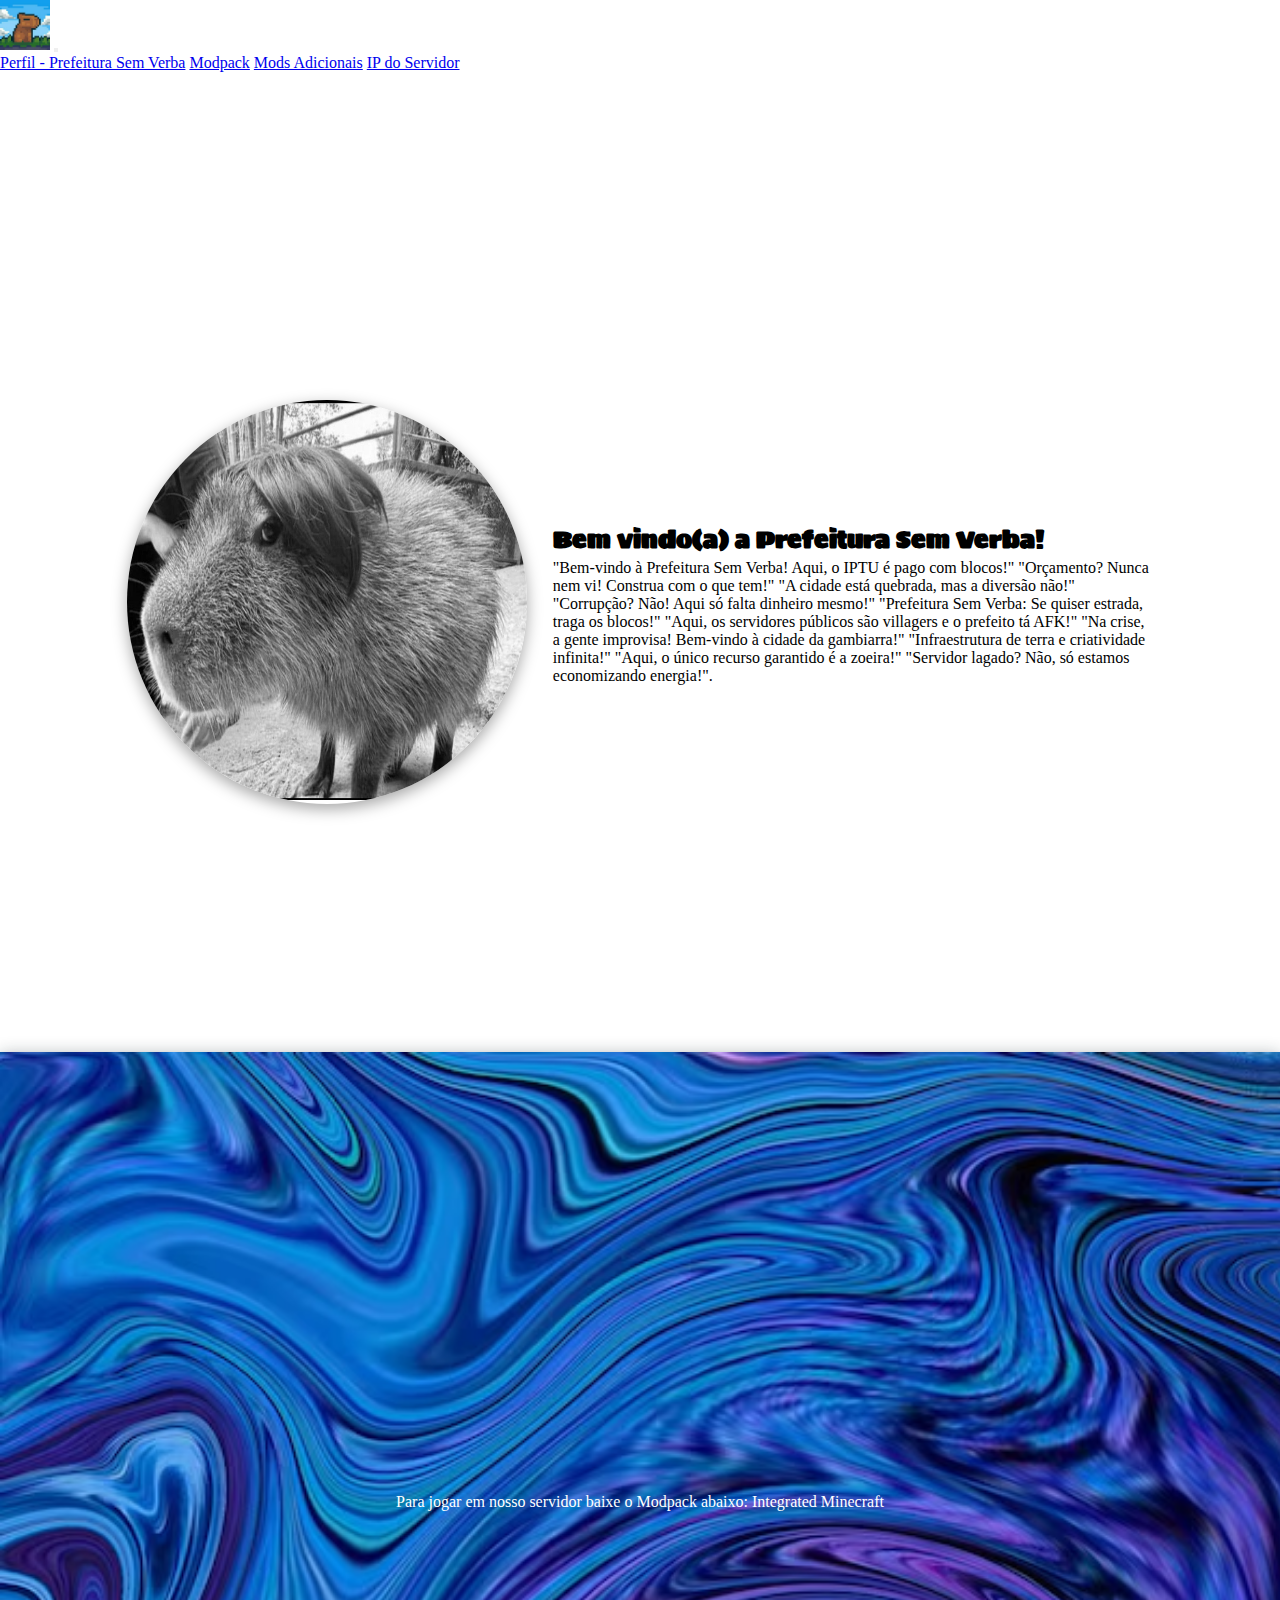
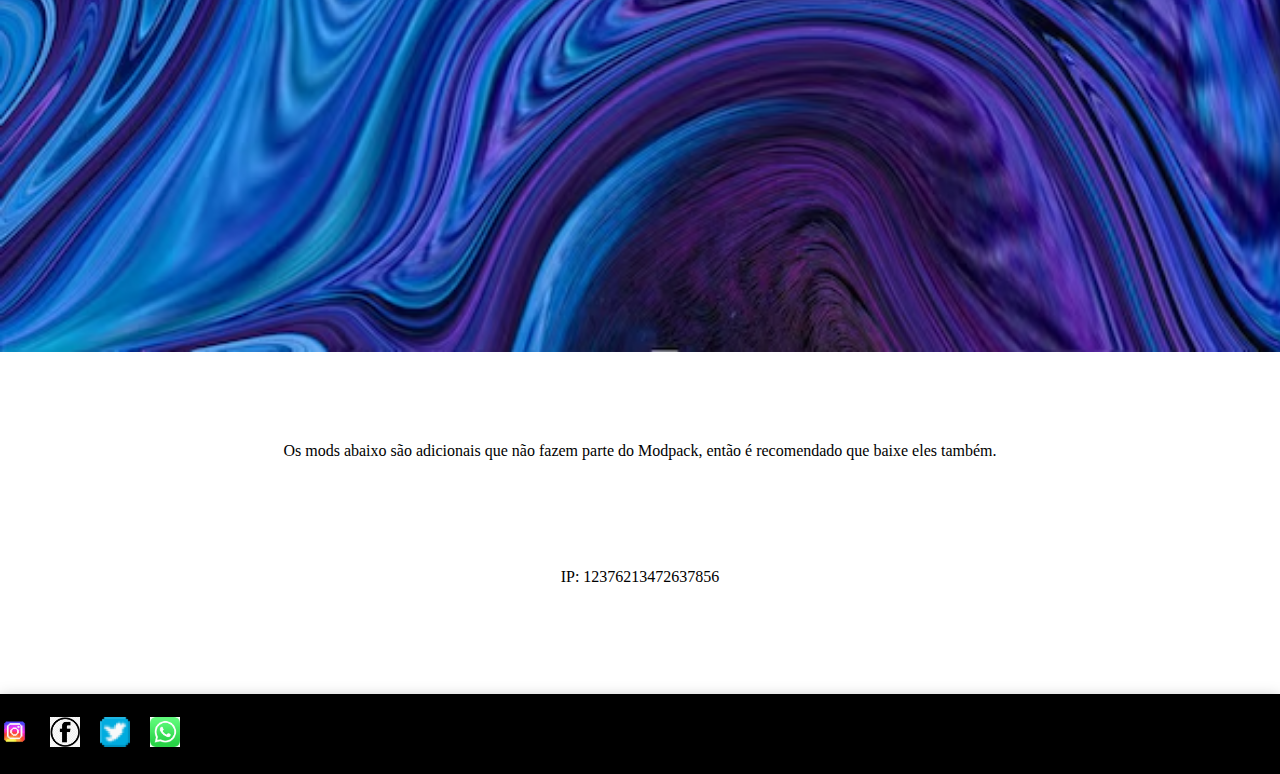
<file: Java Script Inicial/Aula 03/index.html>
<!DOCTYPE html>
<html lang="en">

<head>
    <meta charset="UTF-8">
    <meta name="viewport" content="width=device-width, initial-scale=1.0">
    <title>Apresentação</title>
    <link rel="stylesheet" href="style.css">
    <link href="https://cdn.jsdelivr.net/npm/bootstrap@5.0.2/dist/css/bootstrap.min.css" rel="stylesheet"
        integrity="sha384-EVSTQN3/azprG1Anm3QDgpJLIm9Nao0Yz1ztcQTwFspd3yD65VohhpuuCOmLASjC" crossorigin="anonymous">
    <script src="https://cdn.jsdelivr.net/npm/bootstrap@5.0.2/dist/js/bootstrap.bundle.min.js"
        integrity="sha384-MrcW6ZMFYlzcLA8Nl+NtUVF0sA7MsXsP1UyJoMp4YLEuNSfAP+JcXn/tWtIaxVXM"
        crossorigin="anonymous"></script>
    <link rel="preconnect" href="https://fonts.googleapis.com">
    <link rel="preconnect" href="https://fonts.gstatic.com" crossorigin>
    <link href="https://fonts.googleapis.com/css2?family=Sigmar&display=swap" rel="stylesheet">
</head>

<body>
    <nav class="navbar fixed-top navbar-expand-lg navbar-dark bg-dark">
        <div class="container-fluid">
            <a class="navbar-brand" href="#"><img class="img-logo" src="./assets/logo.webp" alt="Logo"></a>
            <button class="navbar-toggler" type="button" data-bs-toggle="collapse" data-bs-target="#navbarNavAltMarkup"
                aria-controls="navbarNavAltMarkup" aria-expanded="false" aria-label="Toggle navigation">
                <span class="navbar-toggler-icon"></span>
            </button>
            <div class="collapse navbar-collapse" id="navbarNavAltMarkup">
                <div class="navbar-nav">
                    <a class="nav-link" href="#s1">Perfil - Prefeitura Sem Verba</a>
                    <a class="nav-link" href="#s2">Modpack</a>
                    <a class="nav-link" href="#s3">Mods Adicionais</a>
                    <a class="nav-link" href="#s4">IP do Servidor</a>
                </div>
            </div>
        </div>
    </nav>
    <main>
        <section id="s1">
            <div class="s1-left">
                <div class="wrap-img">
                    <img class="img-s1" src="./assets/profile.jpg" alt="Profile">
                </div>
            </div>
            <div class="s1-right">
                <h2 class="title-name">Bem vindo(a) a Prefeitura Sem Verba!</h2>
                <p>"Bem-vindo à Prefeitura Sem Verba! Aqui, o IPTU é pago com blocos!"
                    "Orçamento? Nunca nem vi! Construa com o que tem!"
                    "A cidade está quebrada, mas a diversão não!"
                    "Corrupção? Não! Aqui só falta dinheiro mesmo!"
                    "Prefeitura Sem Verba: Se quiser estrada, traga os blocos!"
                    "Aqui, os servidores públicos são villagers e o prefeito tá AFK!"
                    "Na crise, a gente improvisa! Bem-vindo à cidade da gambiarra!"
                    "Infraestrutura de terra e criatividade infinita!"
                    "Aqui, o único recurso garantido é a zoeira!"
                    "Servidor lagado? Não, só estamos economizando energia!".</p>
            </div>
        </section>
        <section id="s2">
            Para jogar em nosso servidor baixe o Modpack abaixo: Integrated Minecraft
        </section>
        <section id="s3">
            Os mods abaixo são adicionais que não fazem parte do Modpack, então é recomendado que baixe eles também.
        </section>
        <section id="s4">
            IP: 12376213472637856
        </section>
        <footer>
            <a target="_blank" href="https://www.instagram.com/"><img width="30px" height="auto" src="./assets/logo Instagram.jpeg" alt="Instagram"></a>
              <a target="_blank" href="https://www.facebook.com/login"><img width="30px" height="auto" src="./assets/facebook logo.png" alt="Facebook"></a>
              <a target="_blank" href="https://x.com/"><img width="30px" height="auto" src="./assets/twitter logo.png" alt="X"></a>
              <a target="_blank" href="https://br.linkedin.com/"><img width="30px" height="auto" src="./assets/whatsapp logo.png" alt="WhatsApp"></a>
          </footer>
    </main>
    <script>
        function enviar(){
          document.getElementById("nome").style.border = "1px solid black"
          document.getElementById("assunto").style.border = "1px solid black"
          const nome = document.getElementById("nome").value
          const assunto = document.getElementById("assunto").value

          if(!nome || !assunto){
            document.getElementById("nome").style.border("2px solid red")
            document.getElementById("assunto").style.border("2px solid red")
            return
          }

          const mensagem = `Gostaria de entrar em contato!!! \n\nNome: ${nome} \nAssunto: ${assunto}`
          const msg = encodeURIComponent(mensagem)
          window.location.href = `https://wa.me/5541987446352?text=${msg}`

        }
      </script>
</body>

</html>
</file>
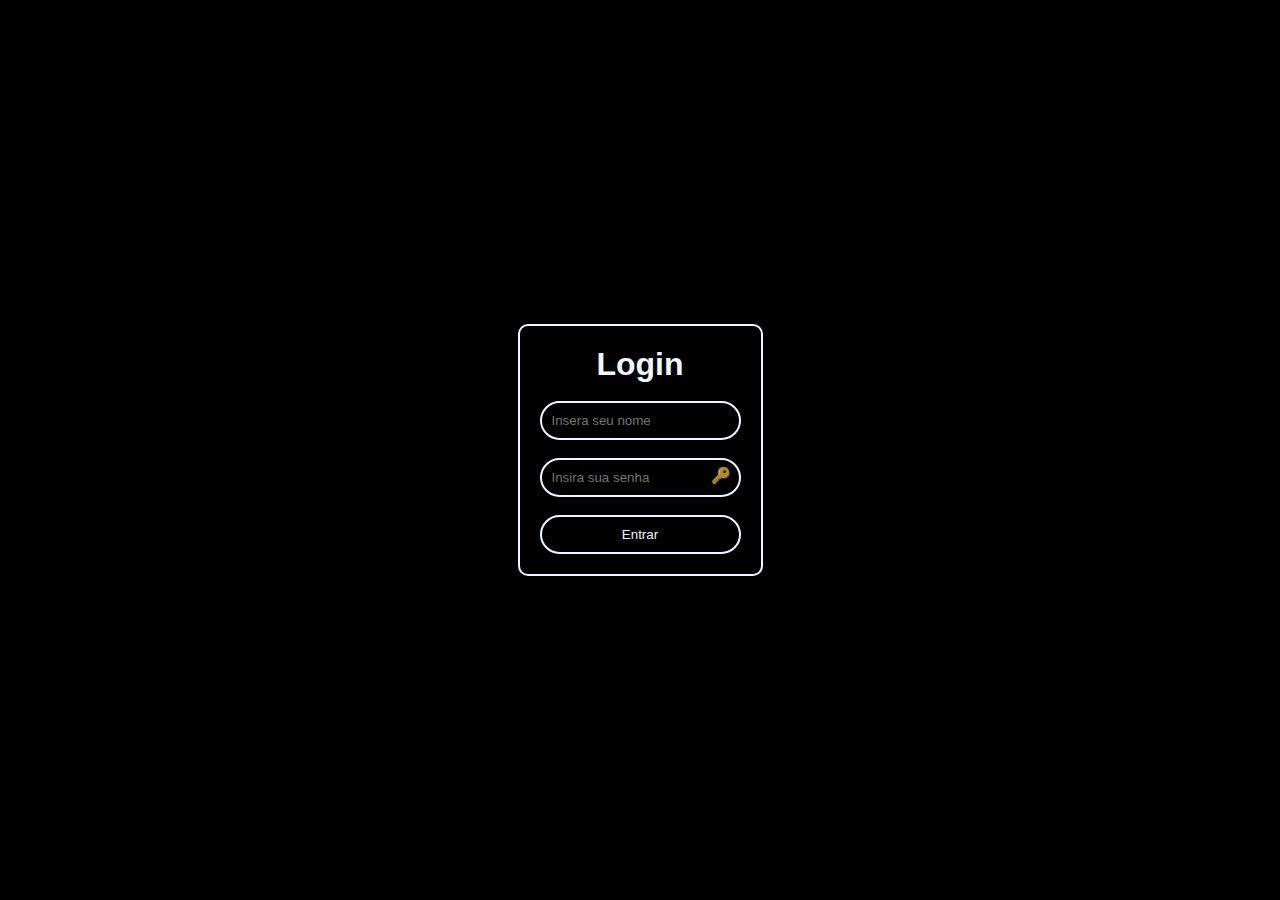
<file: Loja-148/Login/index.html>
<!DOCTYPE html>
<html lang="en">
<head>
    <meta charset="UTF-8">
    <meta name="viewport" content="width=device-width, initial-scale=1.0">
    <title>Login</title>
    <link rel="stylesheet" href="style.css">
    <script src="script.js"></script>
    <script src="https://code.jquery.com/jquery-3.7.0.min.js"></script>
    
</head>
<body>
    <div class="container">
        <h1>Login</h1>
        <input type="text" placeholder="Insera seu nome" id="nome">
        <div style="position:relative;">
            <input type="password" placeholder="Insira sua senha" id="senha">
            <span onclick="showPassword()" class="key">🔑</span>
        </div>
            <button onclick="login()">Entrar</button>
    </div>
    <div class="error-div" id="error-modal">
        <h3>Credencias incorretas!!!</h3>
        <button onclick="fecharError()">Fechar</button>
    </div>
</body>
</html>
</file>
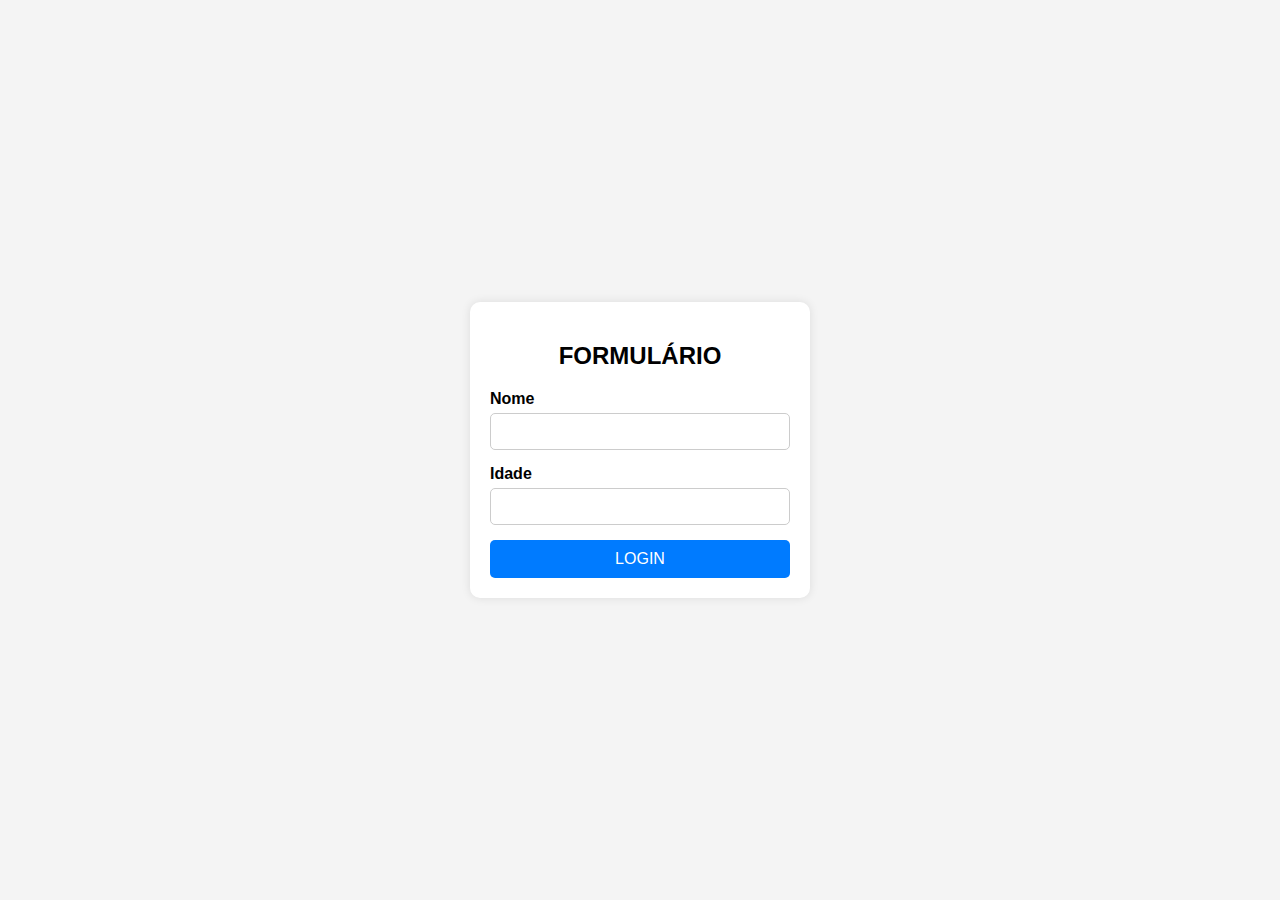
<file: Java Script Inicial/Exercicios 24-02-2026/Exercicio 1 - Formulario/index.html>
<!DOCTYPE html>
<html lang="pt-BR">
<head>
    <meta charset="UTF-8">
    <meta name="viewport" content="width=device-width, initial-scale=1.0">
    <title>Formulário</title>
    <link rel="stylesheet" href="style.css">
</head>
<body>
    <div class="container">
        <h2>FORMULÁRIO</h2>
        <form>
            <label for="nome">Nome</label>
            <input type="text" id="nome" name="nome" required>

            <label for="idade">Idade</label>
            <input type="number" id="idade" name="idade" required>

            <button type="submit">LOGIN</button>
        </form>
    </div>
</body>
</html>
</file>
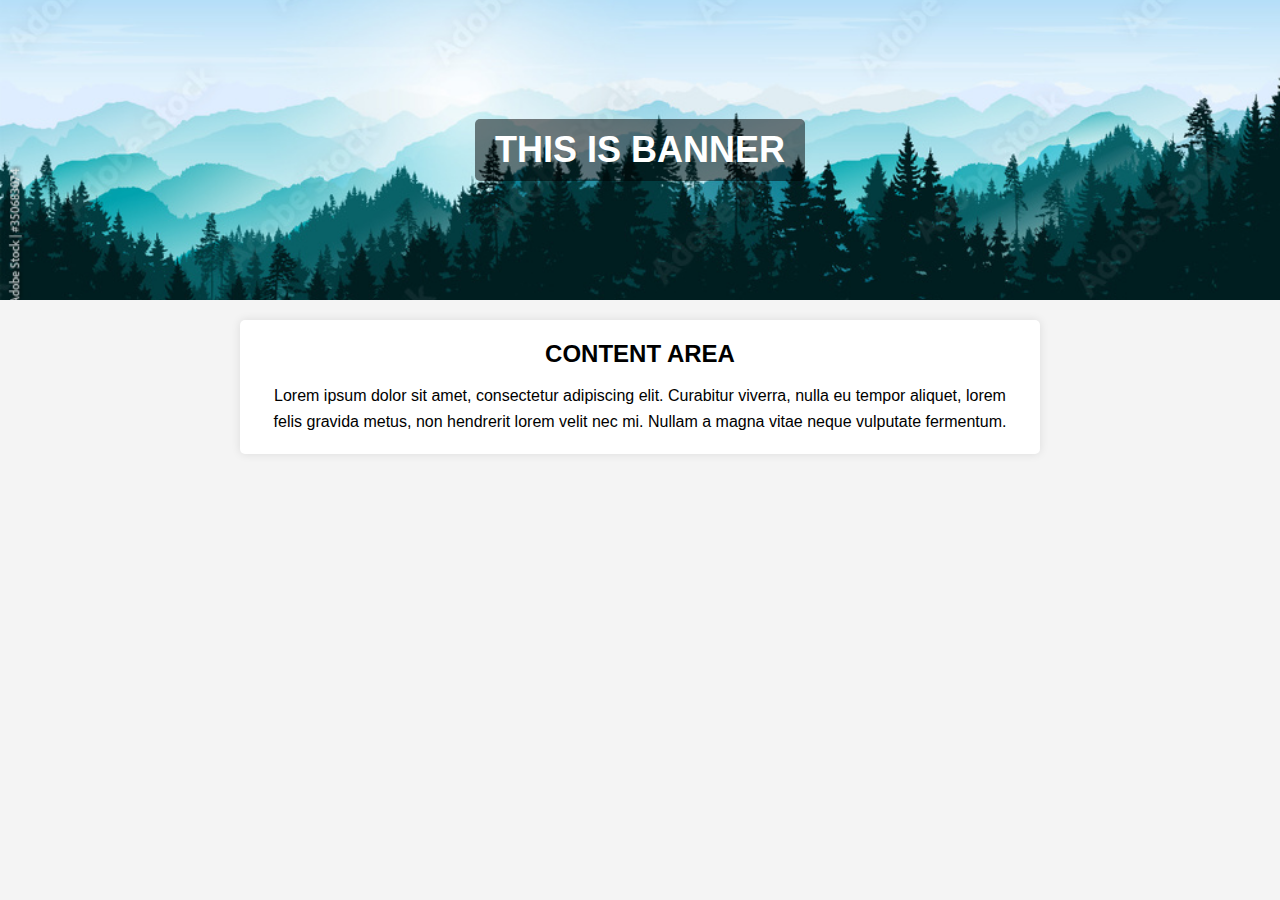
<file: Java Script Inicial/Exercicios 24-02-2026/Exercicio 2 - Site com banner background/index.html>
<!DOCTYPE html>
<html lang="pt-BR">
<head>
    <meta charset="UTF-8">
    <meta name="viewport" content="width=device-width, initial-scale=1.0">
    <title>Site com Banner</title>
    <link rel="stylesheet" href="style.css">
</head>
<body>

    <header class="banner">
        <h1>THIS IS BANNER</h1>
    </header>

    <section class="content">
        <h2>CONTENT AREA</h2>
        <p>
            Lorem ipsum dolor sit amet, consectetur adipiscing elit. 
            Curabitur viverra, nulla eu tempor aliquet, lorem felis gravida metus, 
            non hendrerit lorem velit nec mi. Nullam a magna vitae neque vulputate fermentum.
        </p>
    </section>

</body>
</html>
</file>
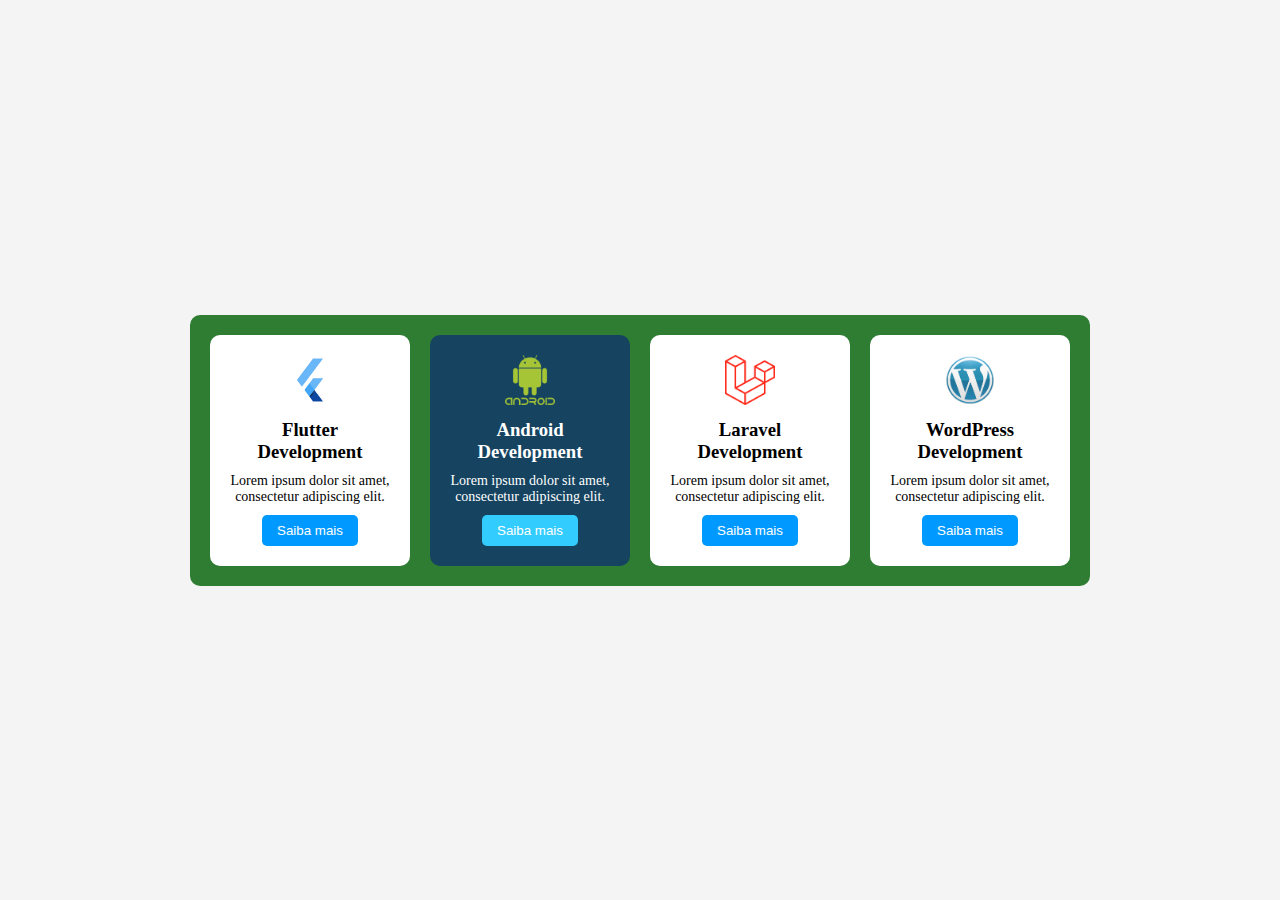
<file: Java Script Inicial/Exercicios 24-02-2026/Exercicio 3 - utilizar rover/index.html>
<!DOCTYPE html>
<html lang="pt-BR">
<head>
    <meta charset="UTF-8">
    <meta name="viewport" content="width=device-width, initial-scale=1.0">
    <title>Serviços</title>
    <link rel="stylesheet" href="style.css">
</head>
<body>

    <section class="services">
        <div class="service-card">
            <img src="assets/flutter.png" alt="Flutter">
            <h3>Flutter Development</h3>
            <p>Lorem ipsum dolor sit amet, consectetur adipiscing elit.</p>
            <button>Saiba mais</button>
        </div>

        <div class="service-card active">
            <img src="assets/android.png" alt="Android">
            <h3>Android Development</h3>
            <p>Lorem ipsum dolor sit amet, consectetur adipiscing elit.</p>
            <button>Saiba mais</button>
        </div>

        <div class="service-card">
            <img src="assets/laravel.png" alt="Laravel">
            <h3>Laravel Development</h3>
            <p>Lorem ipsum dolor sit amet, consectetur adipiscing elit.</p>
            <button>Saiba mais</button>
        </div>

        <div class="service-card">
            <img src="assets/wordpress.png" alt="WordPress">
            <h3>WordPress Development</h3>
            <p>Lorem ipsum dolor sit amet, consectetur adipiscing elit.</p>
            <button>Saiba mais</button>
        </div>
    </section>

</body>
</html>
</file>
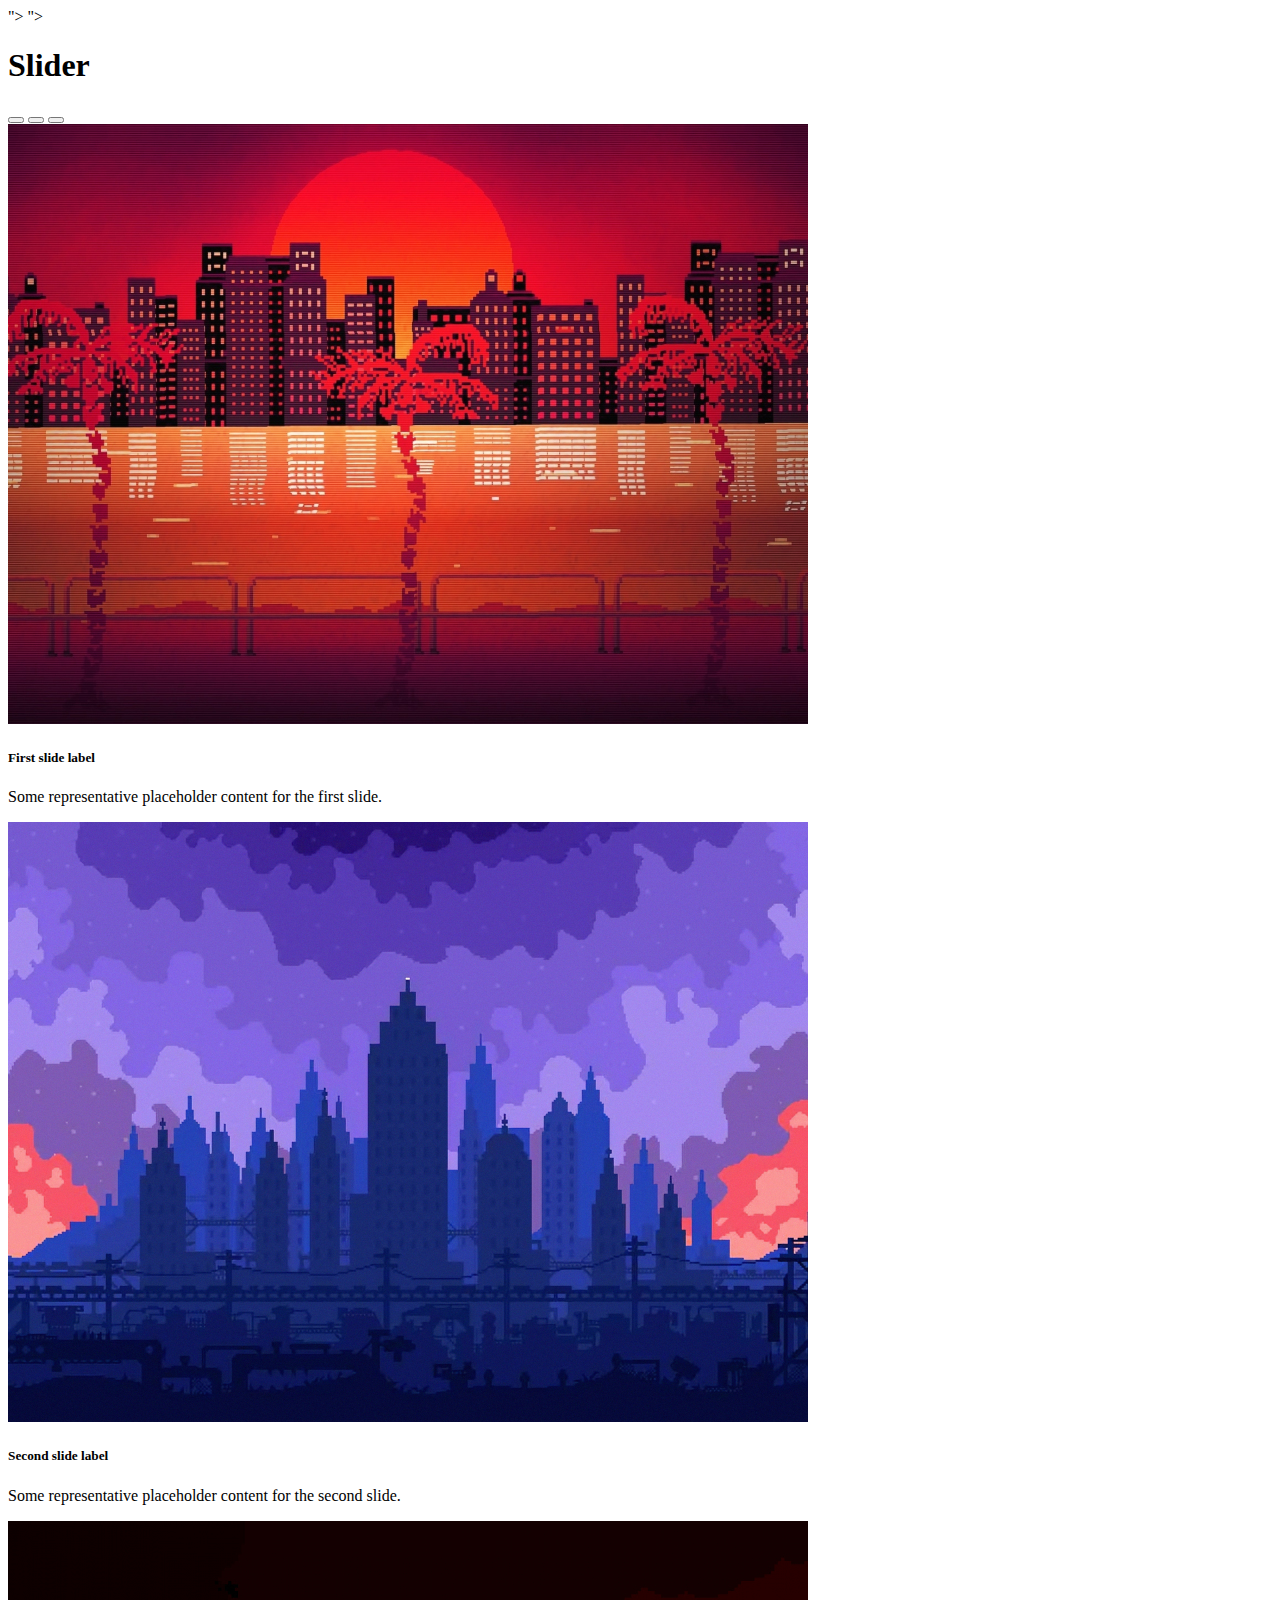
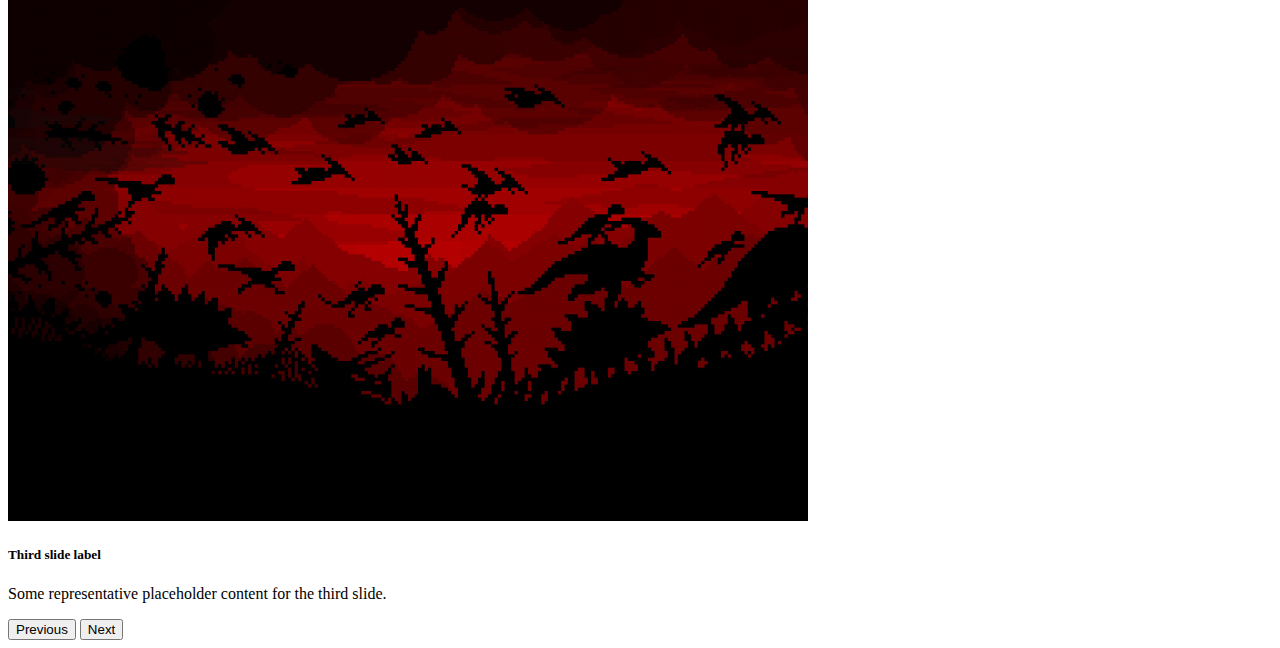
<file: Java Script Inicial/Exercicios 24-02-2026/Exercicio 4/index.html>
<!DOCTYPE html>
<html lang="en">
<head>
    <meta charset="UTF-8">
    <meta name="viewport" content="width=device-width, initial-scale=1.0">
    <title>Slider Carrosel</title>
    <link href="https://cdn.jsdelivr.net/npm/bootstrap@5.0.2/dist/css/bootstrap.min.css" rel="stylesheet" integrity="sha384-EVSTQN3/azprG1Anm3QDgpJLIm9Nao0Yz1ztcQTwFspd3yD65VohhpuuCOmLASjC" crossorigin="anonymous">">
    <script src="https://cdn.jsdelivr.net/npm/bootstrap@5.0.2/dist/js/bootstrap.bundle.min.js" integrity="sha384-MrcW6ZMFYlzcLA8Nl+NtUVF0sA7MsXsP1UyJoMp4YLEuNSfAP+JcXn/tWtIaxVXM" crossorigin="anonymous"></script>">
    <style>
        body{
            display: flex;
            flex-direction: column;
            
        }
    </style>
</head>
<body>
    <h1>Slider</h1>
    <div id="carouselExampleCaptions" class="carousel slide" data-bs-ride="carousel">
        <div class="carousel-indicators">
          <button type="button" data-bs-target="#carouselExampleCaptions" data-bs-slide-to="0" class="active" aria-current="true" aria-label="Slide 1"></button>
          <button type="button" data-bs-target="#carouselExampleCaptions" data-bs-slide-to="1" aria-label="Slide 2"></button>
          <button type="button" data-bs-target="#carouselExampleCaptions" data-bs-slide-to="2" aria-label="Slide 3"></button>
        </div>
        <div class="carousel-inner">
          <div class="carousel-item active">
            <img src="./assets/slide 1.jpg" class="d-block w-100" alt="...">
            <div class="carousel-caption d-none d-md-block">
              <h5>First slide label</h5>
              <p>Some representative placeholder content for the first slide.</p>
            </div>
          </div>
          <div class="carousel-item">
            <img src="./assets/slide 2.jpg" class="d-block w-100" alt="...">
            <div class="carousel-caption d-none d-md-block">
              <h5>Second slide label</h5>
              <p>Some representative placeholder content for the second slide.</p>
            </div>
          </div>
          <div class="carousel-item">
            <img src="./assets/slide 3.jpg" class="d-block w-100" alt="...">
            <div class="carousel-caption d-none d-md-block">
              <h5>Third slide label</h5>
              <p>Some representative placeholder content for the third slide.</p>
            </div>
          </div>
        </div>
        <button class="carousel-control-prev" type="button" data-bs-target="#carouselExampleCaptions" data-bs-slide="prev">
          <span class="carousel-control-prev-icon" aria-hidden="true"></span>
          <span class="visually-hidden">Previous</span>
        </button>
        <button class="carousel-control-next" type="button" data-bs-target="#carouselExampleCaptions" data-bs-slide="next">
          <span class="carousel-control-next-icon" aria-hidden="true"></span>
          <span class="visually-hidden">Next</span>
        </button>
      </div>
</body>
</html>
</file>
<file: Java Script Inicial/Aula 03/style.css>
*{
    padding: 0;
    margin: 0;
}

.img-logo{
    width:50px;
    height: auto;
}

section{
    height: 100vh;
}


#s1{
    display: flex;
    align-items: center;
    justify-content: center;
    padding-top: 80px;
    flex-wrap: wrap;
    gap: 2vw;

}

.s1-left{
    display: flex;
    align-items: center;
    justify-content: center;
    width: 400px;
}

.s1-right{
    width: 600px;
}

.wrap-img{
    width: 400px;
    overflow: hidden;
    border-radius: 100%;
    box-shadow: rgba(0, 0, 0, 0.35) 0px 5px 15px;
}

.img-s1{
    width: 400px;
    height: 400px;
    filter: grayscale(1);
    transition: all 150ms ease-in-out;
}
.img-s1:hover{
    filter: grayscale(0);
    transform: scale(1.1);
}

.title-name{
    font-family: "Sigmar", serif;
    color: #000000;
}

.texto{
    color: #000000;
}

#s2{
    background-image: url("./assets/background.jpeg");
    background-repeat: no-repeat;
    background-size: cover;
    color: #ffffff;
    box-shadow: rgba(14, 30, 37, 0.12) 0px 2px 4px 0px, rgba(14, 30, 37, 0.32) 0px 2px 16px 0px;
    display: flex;
    align-items: center;
    justify-content: center;
    gap: 10px;
    flex-wrap: wrap;
}

.cartaoTec{
    background-color: #020202a9;
    width: 16rem;
    height: 450px;
    border: 2px solid #ffffff;
    border-radius: 10px;
    padding: 10px;
    display: flex;
    flex-direction: column;
    align-items: center;
    justify-content: center;
}
.envelopamento-img-cartao{
    display: flex;
    align-items: center;
    justify-content: center;
    min-height: 100px;
    max-height: 100px;

}   

.envelopamento-info-cartao{
    display: flex;
    flex-direction: column;
    align-items: center;
    justify-content: center;
    min-height: 300px;
    max-height: 300px;
} 

.envelopamento-info-cartao h3{
    max-height: 50px;
    min-height: 50px;
}

#s3{
    width: 100%;
    display: flex;
    align-items: center;
    justify-content: center;
    height: auto;
    padding: 10vh 0px;
    background-color: rgba(255, 255, 255, 0.971);

}

.wrap-acc{
    width: 80%;
    border: 2px solid rgb(255, 255, 255);
    border-radius: 5px;
}

.accordion-button{
    background: #000000df !important;
    color: white  !important;
}

.accordion-item{
    background: #000000a4 !important;
    color: white  !important;
}

#s4{
    display: flex;
    flex-direction: column;
    align-items: center;
    justify-content: center;
    height: auto;
    padding: 2vh 0px;
}

.formularioContato{
    display: flex;
    flex-direction: column;
    align-items: center;
    justify-content: center;
    color: white;
    background-color: black;
    width: 300px;
    padding: 20px;
    border-radius: 5px;
}

.formularioContato button{
   padding: 10px;
   border-radius: 999px;
   width: 100%;
   border: none;
   background: none;
   color: white;
   border: 2px solid white;
   transition: all 200ms ease-in-out;
}

.formularioContato button:hover{
    color: black;
    border: 2px solid black;
    background: white;
}

.formularioContato button:hover{
    color: black;
    border: "2px solid black";
    background: white;
}

.formularioContato label{
    text-align: left;
    width: 100%;
    margin-left: 40px;
}

.formularioContato input{
    padding: 10px;
    border-radius: 999px;
    width: 100%;
}

footer{
    display: flex;
    align-items: center;
    gap: 20px;
    background-color: black;
    min-height: 80px;
    box-shadow: rgba(0, 0, 0, 0.35) 0px 5px 15px;
    margin-top: 10vh;
}

footer img{
    transition: all 500ms ease-in-out;
}

footer img:hover{
    transform: scale(1.3) rotate(360deg);
}

@media (width < 1000px){
    #s1{
       padding: 80px 20px 0px 20px;
    }
    .wrap-img{
        width: 300px;
    }
    .img-s1{
        width: 300px;
        height: 300px;
    }
    #s2{
        padding: 10vh 0px;
        height: auto;
        background-image: url(./assets/background.jpeg);
    }
    .formularioContato{
        width: 78%;
    }
}
</file>
<file: Loja-148/Login/style.css>
:root{
    --branco: aliceblue;
    --escuro: black;
}
*{
    padding: 0%;
    margin: 0%;
    box-sizing: border-box;
    font-family: Arial, Helvetica, sans-serif;
}

body{
    height: 100vh;
    display: flex;
    flex-direction: column;
    justify-content: center;
    align-items: center;
    background-color:var(--escuro);
    color: var(--branco)
}

.container{
    border: 2px solid var(--branco);
    padding: 20px;
    border-radius: 10px;
    display: flex;
    flex-direction: column;
    justify-content: center;
    align-items: center;
    gap: 2vh;
}

input, button{
    padding: 10px;
    border-radius: 999px;
    border: none;
    background-color: transparent;
    color: var(--branco);
    border: 2px solid var(--branco);
    width:100%;
}

button{
    transition: all 200ms ease-in-out;
}

button:hover{
    color: var(--escuro);
    background-color: var(--branco);
    cursor: pointer;
}

.key{
    position: absolute;
    right: 10px;
    top: 8px;
    opacity: 0.7;
    transition: all 200ms ease-in-out;
}

.key:hover{
    cursor: pointer;
    opacity: 1;
    transform: scale(1.2) rotate(90deg);
}

.error-div{
    display: none;
    flex-wrap: wrap ;
    justify-content: center;
    align-items: center;
    gap: 2vw;
    width: 50%;
    min-width: 300px;
    background-color: lightpink;
    color: var(--escuro);
    padding: 5px;
    position: absolute;
    bottom: 10px;
    border-radius: 999px;

}

.error-div button{
    width: 100px;
    background-color: var(--escuro);
    border: 2px solid var(--escuro);
}

.error-div button:hover{
    width: 100px;
    background-color: var(--branco);
    border: 2px solid var(--branco);
}
</file>
<file: Java Script Inicial/Exercicios 24-02-2026/Exercicio 1 - Formulario/style.css>
body {
    font-family: Arial, sans-serif;
    display: flex;
    justify-content: center;
    align-items: center;
    height: 100vh;
    background-color: #f4f4f4;
    margin: 0;
}

.container {
    background: white;
    padding: 20px;
    border-radius: 10px;
    box-shadow: 0px 0px 10px rgba(0, 0, 0, 0.1);
    text-align: center;
    width: 300px;
}

h2 {
    margin-bottom: 20px;
}

form {
    display: flex;
    flex-direction: column;
}

label {
    text-align: left;
    margin-bottom: 5px;
    font-weight: bold;
}

input {
    padding: 10px;
    margin-bottom: 15px;
    border: 1px solid #ccc;
    border-radius: 5px;
}

button {
    background-color: #007BFF;
    color: white;
    padding: 10px;
    border: none;
    border-radius: 5px;
    cursor: pointer;
    font-size: 16px;
}

button:hover {
    background-color: #0056b3;
}
</file>
<file: Java Script Inicial/Exercicios 24-02-2026/Exercicio 2 - Site com banner background/style.css>
/* Reset básico */
* {
    margin: 0;
    padding: 0;
    box-sizing: border-box;
}

body {
    font-family: Arial, sans-serif;
    background-color: #f4f4f4;
    text-align: center;
}

/* Estilização do banner */
.banner {
    background: url(./assets/banner-background.jpg) no-repeat center center;
    background-size: cover;
    color: white;
    height: 300px;
    display: flex;
    justify-content: center;
    align-items: center;
}

.banner h1 {
    font-size: 36px;
    background: rgba(0, 0, 0, 0.5);
    padding: 10px 20px;
    border-radius: 5px;
}

/* Área de conteúdo */
.content {
    background: white;
    padding: 20px;
    margin: 20px auto;
    width: 80%;
    max-width: 800px;
    box-shadow: 0px 0px 10px rgba(0, 0, 0, 0.1);
    border-radius: 5px;
}

.content h2 {
    margin-bottom: 15px;
}

.content p {
    font-size: 16px;
    line-height: 1.6;
}
</file>
<file: Java Script Inicial/Exercicios 24-02-2026/Exercicio 3 - utilizar rover/style.css>
/* Reset básico */
* {
    margin: 0;
    padding: 0;
    box-sizing: border-box;
}

body {
    font-family: American Typewriter, serif;
    background-color: #f4f4f4;
    display: flex;
    justify-content: center;
    align-items: center;
    height: 100vh;
}

/* Container dos serviços */
.services {
    display: flex;
    gap: 20px;
    padding: 20px;
    background-color: #2e7d32;
    border-radius: 10px;
}

/* Estilização dos cartões */
.service-card {
    background: white;
    padding: 20px;
    width: 200px;
    text-align: center;
    border-radius: 10px;
    transition: transform 0.3s ease-in-out, box-shadow 0.3s ease-in-out;
    cursor: pointer;
}

.service-card img {
    width: 50px;
    height: 50px;
    margin-bottom: 10px;
}

.service-card h3 {
    margin-bottom: 10px;
}

.service-card p {
    font-size: 14px;
    margin-bottom: 10px;
}

.service-card button {
    background: #0099ff;
    color: white;
    border: none;
    padding: 8px 15px;
    border-radius: 5px;
    cursor: pointer;
    transition: background 0.3s ease-in-out;
}

.service-card button:hover {
    background: #0077cc;
}

/* Efeito hover */
.service-card:hover {
    transform: scale(1.1);
    box-shadow: 0px 4px 10px rgba(0, 0, 0, 0.2);
}

/* Card ativo (como o destacado na imagem) */
.service-card.active {
    background: #154360;
    color: white;
}

.service-card.active button {
    background: #33ccff;
}

.service-card.active button:hover {
    background: #00aaff;
}
</file>
